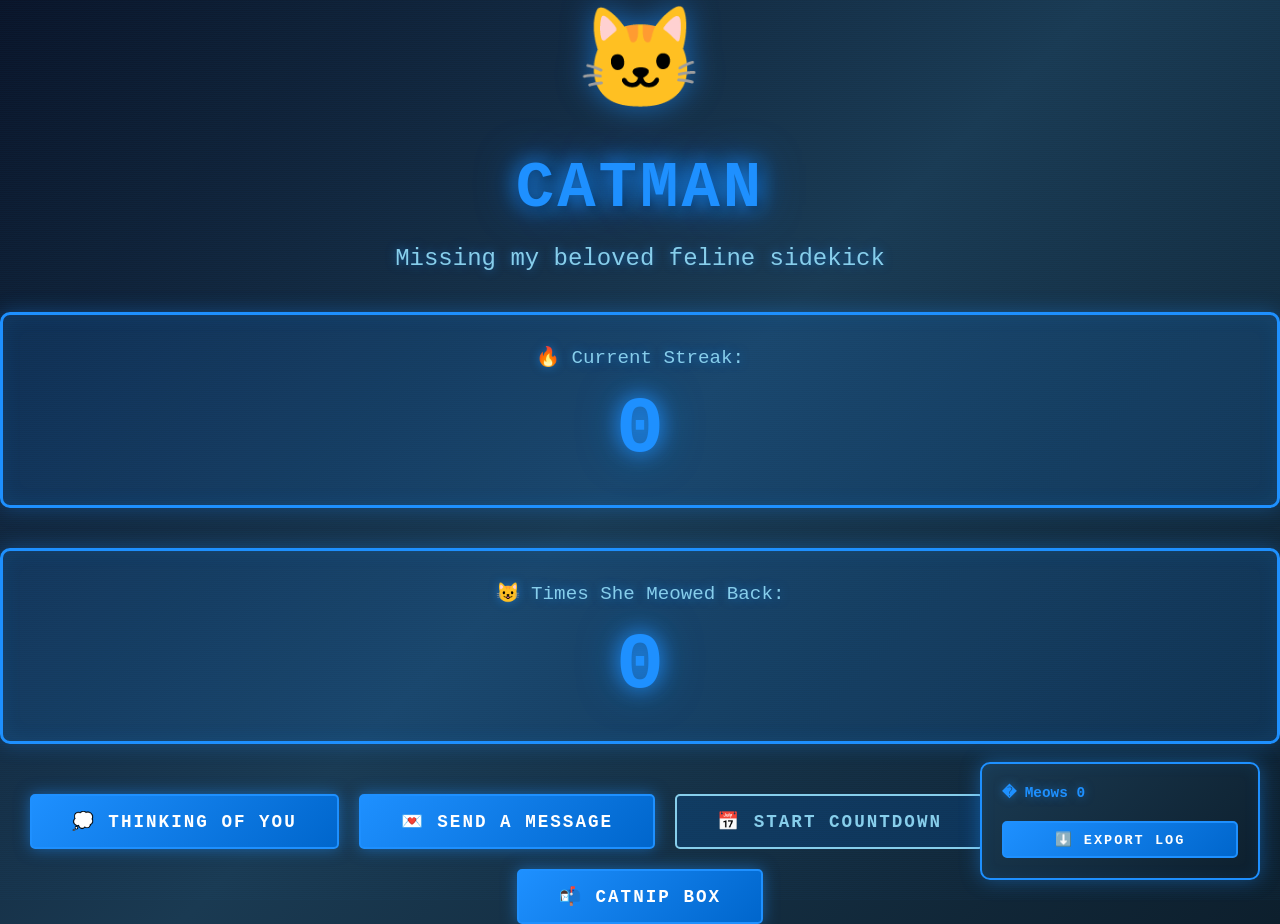
<file: i_miss_you.html>
<!DOCTYPE html>
<html lang="en">
<head>
    <meta charset="UTF-8">
    <meta name="viewport" content="width=device-width, initial-scale=1.0">
    <title>Catman - I Miss You</title>
    <style>
        * {
            margin: 0;
            padding: 0;
            box-sizing: border-box;
        }

        body {
            font-family: 'Courier New', monospace;
            min-height: 100vh;
            display: flex;
            justify-content: center;
            align-items: center;
            background: linear-gradient(135deg, #0a1428 0%, #1a3a52 50%, #0d1f2d 100%);
            overflow: hidden;
            position: relative;
        }

        /* Batman-style background pattern */
        body::before {
            content: '';
            position: fixed;
            top: 0;
            left: 0;
            width: 100%;
            height: 100%;
            background-image: 
                repeating-linear-gradient(
                    0deg,
                    rgba(30, 144, 255, 0.03) 0px,
                    rgba(30, 144, 255, 0.03) 1px,
                    transparent 1px,
                    transparent 2px
                );
            pointer-events: none;
            z-index: 0;
        }

        .container {
            text-align: center;
            position: relative;
            z-index: 10;
        }

        .heart {
            font-size: 100px;
            animation: float 3s ease-in-out infinite;
            margin-bottom: 30px;
            filter: drop-shadow(0 0 15px rgba(30, 144, 255, 0.6));
        }

        @keyframes float {
            0%, 100% {
                transform: translateY(0px);
            }
            50% {
                transform: translateY(-20px);
            }
        }

        h1 {
            font-size: 4rem;
            color: #1e90ff;
            margin-bottom: 20px;
            text-shadow: 0 0 20px #1e90ff, 0 0 40px #0066cc, 2px 2px 10px rgba(0, 0, 0, 0.8);
            animation: fadeInDown 1s ease;
            font-weight: bold;
            letter-spacing: 3px;
        }

        .subtitle {
            font-size: 1.5rem;
            color: #87ceeb;
            margin-bottom: 40px;
            animation: fadeInUp 1s ease;
            text-shadow: 0 0 10px rgba(30, 144, 255, 0.5);
        }

        .days-counter {
            font-size: 2.5rem;
            color: #1e90ff;
            font-weight: bold;
            margin: 30px 0;
            padding: 20px 40px;
            background: rgba(30, 144, 255, 0.1);
            border: 3px solid #1e90ff;
            border-radius: 10px;
            backdrop-filter: blur(10px);
            animation: fadeInUp 1.2s ease;
            box-shadow: 0 0 20px rgba(30, 144, 255, 0.3), inset 0 0 20px rgba(30, 144, 255, 0.1);
        }

        .button-group {
            display: flex;
            gap: 20px;
            justify-content: center;
            margin-top: 50px;
            flex-wrap: wrap;
            animation: fadeInUp 1.4s ease;
        }

        button {
            padding: 15px 40px;
            font-size: 1.1rem;
            border: 2px solid #1e90ff;
            border-radius: 5px;
            cursor: pointer;
            transition: all 0.3s ease;
            font-weight: bold;
            text-transform: uppercase;
            letter-spacing: 2px;
            background: rgba(30, 144, 255, 0.1);
            font-family: 'Courier New', monospace;
        }

        .btn-primary {
            background: linear-gradient(135deg, #1e90ff 0%, #0066cc 100%);
            color: #ffffff;
            box-shadow: 0 0 15px rgba(30, 144, 255, 0.5);
            border-color: #1e90ff;
        }

        .btn-primary:hover {
            background: linear-gradient(135deg, #0066cc 0%, #1e90ff 100%);
            transform: translateY(-3px) scale(1.05);
            box-shadow: 0 0 25px rgba(30, 144, 255, 0.8), 0 10px 30px rgba(30, 144, 255, 0.3);
            border-color: #87ceeb;
        }

        .btn-secondary {
            background: rgba(0, 102, 204, 0.2);
            color: #87ceeb;
            border: 2px solid #87ceeb;
        }

        .btn-secondary:hover {
            background: rgba(30, 144, 255, 0.3);
            color: #ffffff;
            transform: translateY(-3px);
            box-shadow: 0 0 20px rgba(30, 144, 255, 0.6);
            border-color: #1e90ff;
        }

        .message {
            position: fixed;
            top: 50%;
            left: 50%;
            transform: translate(-50%, -50%);
            background: linear-gradient(135deg, #1a3a52 0%, #0d1f2d 100%);
            padding: 40px;
            border-radius: 10px;
            border: 2px solid #1e90ff;
            box-shadow: 0 0 30px rgba(30, 144, 255, 0.5), inset 0 0 20px rgba(30, 144, 255, 0.1);
            max-width: 500px;
            z-index: 1000;
            display: none;
            animation: slideIn 0.5s ease;
        }

        .message.active {
            display: block;
        }

        .message h2 {
            color: #1e90ff;
            margin-bottom: 15px;
            text-shadow: 0 0 10px rgba(30, 144, 255, 0.5);
        }

        .message p {
            color: #87ceeb;
            line-height: 1.6;
            margin-bottom: 20px;
        }

        .message-close {
            background: linear-gradient(135deg, #1e90ff 0%, #0066cc 100%);
            color: white;
            border: none;
            padding: 10px 20px;
            border-radius: 5px;
            cursor: pointer;
            font-weight: bold;
        }

        .message-close:hover {
            background: linear-gradient(135deg, #0066cc 0%, #1e90ff 100%);
            box-shadow: 0 0 15px rgba(30, 144, 255, 0.6);
        }

        .overlay {
            position: fixed;
            top: 0;
            left: 0;
            width: 100%;
            height: 100%;
            background: rgba(0, 0, 0, 0.8);
            z-index: 900;
            display: none;
        }

        .overlay.active {
            display: block;
        }

        @keyframes fadeInDown {
            from {
                opacity: 0;
                transform: translateY(-20px);
            }
            to {
                opacity: 1;
                transform: translateY(0);
            }
        }

        @keyframes fadeInUp {
            from {
                opacity: 0;
                transform: translateY(20px);
            }
            to {
                opacity: 1;
                transform: translateY(0);
            }
        }

        @keyframes slideIn {
            from {
                opacity: 0;
                transform: translate(-50%, -60%);
            }
            to {
                opacity: 1;
                transform: translate(-50%, -50%);
            }
        }

        .floating-hearts {
            position: fixed;
            width: 100%;
            height: 100%;
            top: 0;
            left: 0;
            pointer-events: none;
            z-index: 1;
        }

        .float-heart {
            position: absolute;
            font-size: 30px;
            animation: float-up 4s ease-in infinite;
            opacity: 0.6;
            filter: drop-shadow(0 0 8px rgba(30, 144, 255, 0.5));
        }

        @keyframes float-up {
            to {
                transform: translateY(-100vh) rotate(360deg);
                opacity: 0;
            }
        }

        .response-display {
            margin: 40px 0;
            padding: 30px;
            background: rgba(30, 144, 255, 0.15);
            border: 3px solid #1e90ff;
            border-radius: 10px;
            animation: fadeInUp 1.3s ease;
            box-shadow: 0 0 20px rgba(30, 144, 255, 0.3), inset 0 0 20px rgba(30, 144, 255, 0.1);
        }

        .response-display p {
            color: #87ceeb;
            font-size: 1.2rem;
            margin-bottom: 15px;
            text-shadow: 0 0 10px rgba(30, 144, 255, 0.5);
        }

        .counter-display {
            font-size: 5rem;
            font-weight: bold;
            color: #1e90ff;
            text-shadow: 0 0 20px #1e90ff, 0 0 40px rgba(30, 144, 255, 0.5);
            animation: pulse 1s ease-in-out;
            font-family: 'Courier New', monospace;
        }

        .counter-display.pulse-animation {
            animation: counter-pulse 0.6s ease-in-out;
        }

        @keyframes counter-pulse {
            0% {
                transform: scale(1);
            }
            50% {
                transform: scale(1.2);
            }
            100% {
                transform: scale(1);
            }
        }

        @keyframes pulse {
            0%, 100% {
                opacity: 1;
            }
            50% {
                opacity: 0.8;
            }
        }

        .response-log {
            position: fixed;
            bottom: 20px;
            right: 20px;
            background: linear-gradient(135deg, #1a3a52 0%, #0d1f2d 100%);
            padding: 20px;
            border: 2px solid #1e90ff;
            border-radius: 10px;
            box-shadow: 0 0 20px rgba(30, 144, 255, 0.4), inset 0 0 15px rgba(30, 144, 255, 0.1);
            max-height: 300px;
            width: 280px;
            overflow-y: auto;
            z-index: 100;
        }

        .response-log h3 {
            color: #1e90ff;
            margin-bottom: 10px;
            font-size: 0.9rem;
            text-shadow: 0 0 10px rgba(30, 144, 255, 0.5);
        }

        .response-item {
            font-size: 0.85rem;
            color: #87ceeb;
            padding: 8px 0;
            border-bottom: 1px solid rgba(30, 144, 255, 0.3);
        }

        .response-item:last-child {
            border-bottom: none;
        }

        .response-time {
            color: #0099cc;
            font-size: 0.75rem;
        }

        .download-btn {
            width: 100%;
            margin-top: 10px;
            background: linear-gradient(135deg, #1e90ff 0%, #0066cc 100%);
            color: white;
            padding: 8px;
            border: 2px solid #1e90ff;
            border-radius: 5px;
            cursor: pointer;
            font-size: 0.85rem;
            font-weight: bold;
        }

        .download-btn:hover {
            background: linear-gradient(135deg, #0066cc 0%, #1e90ff 100%);
            box-shadow: 0 0 15px rgba(30, 144, 255, 0.5);
        }

        .mailbox-modal {
            position: fixed;
            top: 50%;
            left: 50%;
            transform: translate(-50%, -50%);
            background: linear-gradient(135deg, #1a3a52 0%, #0d1f2d 100%);
            padding: 30px;
            border: 2px solid #1e90ff;
            border-radius: 10px;
            box-shadow: 0 0 30px rgba(30, 144, 255, 0.5), inset 0 0 20px rgba(30, 144, 255, 0.1);
            max-width: 600px;
            width: 90%;
            max-height: 80vh;
            overflow-y: auto;
            z-index: 1000;
            display: none;
            animation: slideIn 0.5s ease;
        }

        .mailbox-modal.active {
            display: block;
        }

        .mailbox-modal h2 {
            color: #1e90ff;
            margin-bottom: 20px;
            display: flex;
            align-items: center;
            gap: 10px;
            text-shadow: 0 0 10px rgba(30, 144, 255, 0.5);
        }

        .mailbox-modal h3 {
            color: #1e90ff !important;
            text-shadow: 0 0 10px rgba(30, 144, 255, 0.5) !important;
        }

        .mailbox-close {
            position: absolute;
            top: 15px;
            right: 15px;
            background: linear-gradient(135deg, #1e90ff 0%, #0066cc 100%);
            color: white;
            border: none;
            width: 30px;
            height: 30px;
            border-radius: 50%;
            cursor: pointer;
            font-size: 1.2rem;
            box-shadow: 0 0 10px rgba(30, 144, 255, 0.5);
        }

        .mailbox-close:hover {
            background: linear-gradient(135deg, #0066cc 0%, #1e90ff 100%);
            box-shadow: 0 0 15px rgba(30, 144, 255, 0.8);
        }

        .message-form {
            background: rgba(30, 144, 255, 0.1);
            padding: 20px;
            border: 2px solid #1e90ff;
            border-radius: 10px;
            margin-bottom: 20px;
            box-shadow: inset 0 0 15px rgba(30, 144, 255, 0.1);
        }

        .message-form textarea {
            width: 100%;
            padding: 10px;
            border: 2px solid #1e90ff;
            border-radius: 5px;
            font-family: 'Courier New', monospace;
            font-size: 1rem;
            resize: vertical;
            min-height: 80px;
            box-sizing: border-box;
            margin-bottom: 10px;
            background: rgba(13, 31, 45, 0.8);
            color: #87ceeb;
        }

        .message-form textarea::placeholder {
            color: #0099cc;
        }

        .message-form textarea:focus {
            outline: none;
            border-color: #87ceeb;
            box-shadow: 0 0 15px rgba(30, 144, 255, 0.6), inset 0 0 10px rgba(30, 144, 255, 0.1);
        }

        .form-buttons {
            display: flex;
            gap: 10px;
        }

        .form-buttons button {
            flex: 1;
            padding: 10px;
            border: 2px solid #1e90ff;
            border-radius: 5px;
            cursor: pointer;
            font-weight: bold;
            background: rgba(30, 144, 255, 0.1);
            color: #87ceeb;
            font-family: 'Courier New', monospace;
        }

        .btn-save-message {
            background: linear-gradient(135deg, #1e90ff 0%, #0066cc 100%);
            color: white;
            border-color: #1e90ff;
        }

        .btn-save-message:hover {
            background: linear-gradient(135deg, #0066cc 0%, #1e90ff 100%);
            box-shadow: 0 0 15px rgba(30, 144, 255, 0.6);
        }

        .btn-cancel-message {
            background: rgba(0, 102, 204, 0.2);
            color: #87ceeb;
            border-color: #0099cc;
        }

        .btn-cancel-message:hover {
            background: rgba(30, 144, 255, 0.3);
            box-shadow: 0 0 10px rgba(30, 144, 255, 0.5);
        }

        .messages-container {
            display: flex;
            flex-direction: column;
            gap: 15px;
        }

        .message-item {
            background: rgba(30, 144, 255, 0.1);
            padding: 15px;
            border-radius: 8px;
            border-left: 4px solid #1e90ff;
            position: relative;
            box-shadow: inset 0 0 10px rgba(30, 144, 255, 0.1);
        }

        .message-content {
            color: #87ceeb;
            line-height: 1.5;
            margin-bottom: 10px;
            white-space: pre-wrap;
            word-wrap: break-word;
        }

        .message-meta {
            display: flex;
            justify-content: space-between;
            align-items: center;
            font-size: 0.85rem;
            color: #0099cc;
        }

        .message-delete {
            background: linear-gradient(135deg, #0066cc 0%, #1e90ff 100%);
            color: white;
            border: none;
            padding: 5px 10px;
            border-radius: 3px;
            cursor: pointer;
            font-size: 0.8rem;
            font-weight: bold;
        }

        .message-delete:hover {
            box-shadow: 0 0 10px rgba(30, 144, 255, 0.6);
        }

        .no-messages {
            text-align: center;
            color: #0099cc;
            padding: 30px;
            font-size: 1.1rem;
        }

        .mailbox-btn {
            background: linear-gradient(135deg, #1e90ff 0%, #0066cc 100%) !important;
            color: #ffffff !important;
            box-shadow: 0 0 15px rgba(30, 144, 255, 0.5) !important;
        }

        .mailbox-btn:hover {
            background: linear-gradient(135deg, #0066cc 0%, #1e90ff 100%) !important;
            box-shadow: 0 0 25px rgba(30, 144, 255, 0.8) !important;
        }

        .mailbox-badge {
            position: absolute;
            top: -8px;
            right: -8px;
            background: linear-gradient(135deg, #ff6b6b 0%, #ff4444 100%);
            color: white;
            width: 24px;
            height: 24px;
            border-radius: 50%;
            display: flex;
            align-items: center;
            justify-content: center;
            font-size: 0.8rem;
            font-weight: bold;
            box-shadow: 0 0 10px rgba(255, 107, 107, 0.6);
        }

        @media (max-width: 768px) {
            h1 {
                font-size: 2.5rem;
            }

            .subtitle {
                font-size: 1.2rem;
            }

            .days-counter {
                font-size: 2rem;
            }

            button {
                padding: 12px 25px;
                font-size: 1rem;
            }

            .response-log {
                width: 250px;
                font-size: 0.8rem;
            }

            .mailbox-modal {
                width: 95%;
            }
        }
    </style>
</head>
<body>
    <div class="floating-hearts" id="floatingHearts"></div>
    
    <div class="overlay" id="overlay"></div>
    
    <div class="message" id="message">
        <h2 id="messageTitle">Message</h2>
        <p id="messageText">Message content goes here</p>
        <button class="message-close" onclick="closeMessage()">Close</button>
    </div>

    <div class="mailbox-modal" id="mailboxModal">
        <button class="mailbox-close" onclick="closeMailbox()">×</button>
        <h2>📬 Catnip Box - Feline Messages</h2>
        
        <div class="message-form">
            <textarea id="messageInput" placeholder="What did my kitty say? 🐱"></textarea>
            <div class="form-buttons">
                <button class="btn-save-message" onclick="saveMessage()">💾 Pounce Save</button>
                <button class="btn-cancel-message" onclick="clearMessageInput()">Clear</button>
            </div>
        </div>

        <h3 style="color: #1e90ff; margin: 20px 0 15px 0;">Saved Meows 🐱</h3>
        <div class="messages-container" id="messagesContainer">
            <div class="no-messages">No meows yet...</div>
        </div>
    </div>

    <div class="response-log" id="responseLog">
        <h3>� Meows <span class="response-counter" id="responseCount">0</span></h3>
        <div id="responseList"></div>
        <button class="download-btn" onclick="downloadResponses()">⬇️ Export Log</button>
    </div>

    <div class="container">
        <div class="heart">🐱</div>
        <h1>CATMAN</h1>
        <p class="subtitle">Missing my beloved feline sidekick</p>
        

        <div class="response-display">
            <p>🔥 Current Streak:</p>
            <div class="counter-display" id="streakDisplay">0</div>
        </div>

        <div class="response-display">
            <p>😺 Times She Meowed Back:</p>
            <div class="counter-display" id="counterDisplay">0</div>
        </div>

        <div class="button-group">
            <button class="btn-primary" onclick="showMessage('thoughts', 'Just thinking about you right now...')">
                💭 Thinking of You
            </button>
            <button class="btn-primary" onclick="showMessage('message', 'Hope you\\'re doing well. I really miss you!')">
                💌 Send a Message
            </button>
            <button class="btn-secondary" onclick="toggleCountdown()">
                📅 <span id="toggleText">Start</span> Countdown
            </button>
            <button class="btn-primary" onclick="recordResponse()">
                🐱 Meow Back!
            </button>
            <button class="btn-primary mailbox-btn" onclick="openMailbox()" style="position: relative;">
                📬 Catnip Box
                <span class="mailbox-badge" id="mailboxBadge" style="display: none;">0</span>
            </button>
        </div>
    </div>

    <script>
        let lastDate = localStorage.getItem('lastMissedDate');
        let countdownActive = localStorage.getItem('countdownActive') === 'true';
        let responses = JSON.parse(localStorage.getItem('responses')) || [];
        let mailboxMessages = JSON.parse(localStorage.getItem('mailboxMessages')) || [];

        // Initialize last missed date if not set
        if (!lastDate) {
            lastDate = new Date().toISOString().split('T')[0];
            localStorage.setItem('lastMissedDate', lastDate);
        }

        // Generate random floating hearts
        function createFloatingHearts() {
            const container = document.getElementById('floatingHearts');
            const hearts = ['🐱', '😻', '😸', '😹', '😺'];
            
            for (let i = 0; i < 10; i++) {
                setTimeout(() => {
                    const heart = document.createElement('div');
                    heart.className = 'float-heart';
                    heart.textContent = hearts[Math.floor(Math.random() * hearts.length)];
                    heart.style.left = Math.random() * 100 + '%';
                    heart.style.animationDuration = (3 + Math.random() * 2) + 's';
                    heart.style.animationDelay = Math.random() * 2 + 's';
                    container.appendChild(heart);

                    setTimeout(() => heart.remove(), 5000);
                }, i * 200);
            }
        }

        // Calculate current streak (consecutive days with at least one response)
        function calculateStreak() {
            if (responses.length === 0) return 0;

            // Get unique dates from responses
            const responseDates = [...new Set(responses.map(r => r.date))].sort().reverse();
            
            if (responseDates.length === 0) return 0;

            let streak = 0;
            const today = new Date();
            const todayStr = today.toISOString().split('T')[0];
            
            let currentDate = new Date(todayStr);
            
            while (true) {
                const dateStr = currentDate.toISOString().split('T')[0];
                if (responseDates.includes(dateStr)) {
                    streak++;
                    currentDate.setDate(currentDate.getDate() - 1);
                } else {
                    break;
                }
            }
            
            return streak;
        }

        // Update streak display
        function updateStreak() {
            const streak = calculateStreak();
            const streakDisplay = document.getElementById('streakDisplay');
            streakDisplay.textContent = streak;
            
            // Trigger animation if streak changed
            streakDisplay.classList.remove('pulse-animation');
            void streakDisplay.offsetWidth;
            streakDisplay.classList.add('pulse-animation');
        }

        // Show message modal
        function showMessage(type, text) {
            const messages = {
                'thoughts': {
                    title: '💭 Thinking of You',
                    text: 'Right now, in this very moment, I\'m thinking about you. Your purr, your soft paws, and all those little cat things that make you special. I miss you more than words can say. 🐱'
                },
                'message': {
                    title: '💌 Missing My Feline Friend',
                    text: 'I hope you\'re doing well wherever you are. Know that you\'re always on my mind. The distance doesn\'t change how much you mean to me. I really miss you, my little furry companion. 🐱'
                }
            };

            const msg = messages[type] || { title: 'Message', text: text };
            document.getElementById('messageTitle').textContent = msg.title;
            document.getElementById('messageText').textContent = msg.text;
            document.getElementById('message').classList.add('active');
            document.getElementById('overlay').classList.add('active');
            createFloatingHearts();
        }

        // Close message modal
        function closeMessage() {
            document.getElementById('message').classList.remove('active');
            document.getElementById('overlay').classList.remove('active');
        }

        // Toggle countdown
        function toggleCountdown() {
            countdownActive = !countdownActive;
            localStorage.setItem('countdownActive', countdownActive);
            document.getElementById('toggleText').textContent = countdownActive ? 'Stop' : 'Start';
            
            if (countdownActive) {
                showMessage('countdown', 'Countdown started! Keep checking back. ⏳');
            }
        }

        // Update response log display
        function updateResponseLog() {
            const counterDisplay = document.getElementById('counterDisplay');
            counterDisplay.textContent = responses.length;
            document.getElementById('responseCount').textContent = responses.length;
            
            const responseList = document.getElementById('responseList');
            responseList.innerHTML = '';

            responses.slice().reverse().forEach((resp, index) => {
                const item = document.createElement('div');
                item.className = 'response-item';
                item.innerHTML = `<div>Response #${responses.length - index}</div><div class="response-time">${resp.time}</div>`;
                responseList.appendChild(item);
            });
        }

        // Record a response
        function recordResponse() {
            const now = new Date();
            const timestamp = now.toLocaleString();
            const response = {
                time: timestamp,
                date: now.toISOString().split('T')[0]
            };

            responses.push(response);
            localStorage.setItem('responses', JSON.stringify(responses));
            
            // Trigger animation
            const counterDisplay = document.getElementById('counterDisplay');
            counterDisplay.classList.remove('pulse-animation');
            void counterDisplay.offsetWidth; // Trigger reflow to restart animation
            counterDisplay.classList.add('pulse-animation');
            
            updateResponseLog();
            updateStreak();
            createFloatingHearts();
            
            // Show confirmation
            showMessage('response', '✨ Meow received! You made my day! 🐱✨');
        }

        // Download responses as text file
        function downloadResponses() {
            if (responses.length === 0) {
                alert('No responses recorded yet. 💔');
                return;
            }

            let content = 'I MISS YOU - Response Log\n';
            content += '='.repeat(40) + '\n\n';
            content += `Total Responses: ${responses.length}\n\n`;
            
            responses.forEach((resp, index) => {
                content += `Response #${index + 1}\n`;
                content += `Time: ${resp.time}\n`;
                content += '-'.repeat(40) + '\n';
            });

            const blob = new Blob([content], { type: 'text/plain' });
            const url = window.URL.createObjectURL(blob);
            const a = document.createElement('a');
            a.href = url;
            a.download = `responses_${new Date().toISOString().split('T')[0]}.txt`;
            document.body.appendChild(a);
            a.click();
            window.URL.revokeObjectURL(url);
            document.body.removeChild(a);
        }

        // Close overlay on click
        document.getElementById('overlay').addEventListener('click', function() {
            closeMessage();
            closeMailbox();
        });

        // Mailbox Functions
        function openMailbox() {
            document.getElementById('mailboxModal').classList.add('active');
            document.getElementById('overlay').classList.add('active');
            updateMailboxDisplay();
        }

        function closeMailbox() {
            document.getElementById('mailboxModal').classList.remove('active');
            document.getElementById('overlay').classList.remove('active');
        }

        function saveMessage() {
            const input = document.getElementById('messageInput');
            const messageText = input.value.trim();

            if (messageText === '') {
                alert('Please write a message! 💌');
                return;
            }

            const now = new Date();
            const message = {
                text: messageText,
                time: now.toLocaleString(),
                date: now.toISOString().split('T')[0],
                id: Date.now()
            };

            mailboxMessages.push(message);
            localStorage.setItem('mailboxMessages', JSON.stringify(mailboxMessages));
            
            input.value = '';
            updateMailboxDisplay();
            createFloatingHearts();
            
            // Show confirmation
            showMessage('mail', '� Meow saved to your Catnip Box! 🐱');
        }

        function clearMessageInput() {
            document.getElementById('messageInput').value = '';
        }

        function deleteMessage(id) {
            if (confirm('Delete this message? 💔')) {
                mailboxMessages = mailboxMessages.filter(msg => msg.id !== id);
                localStorage.setItem('mailboxMessages', JSON.stringify(mailboxMessages));
                updateMailboxDisplay();
            }
        }

        function updateMailboxDisplay() {
            const container = document.getElementById('messagesContainer');
            const badge = document.getElementById('mailboxBadge');

            // Update badge
            if (mailboxMessages.length > 0) {
                badge.textContent = mailboxMessages.length;
                badge.style.display = 'flex';
            } else {
                badge.style.display = 'none';
            }

            // Display messages
            if (mailboxMessages.length === 0) {
                container.innerHTML = '<div class="no-messages">No messages yet...</div>';
                return;
            }

            container.innerHTML = '';
            mailboxMessages.slice().reverse().forEach((msg) => {
                const item = document.createElement('div');
                item.className = 'message-item';
                item.innerHTML = `
                    <div class="message-content">${escapeHtml(msg.text)}</div>
                    <div class="message-meta">
                        <span>📅 ${msg.time}</span>
                        <button class="message-delete" onclick="deleteMessage(${msg.id})">Delete</button>
                    </div>
                `;
                container.appendChild(item);
            });
        }

        function escapeHtml(text) {
            const div = document.createElement('div');
            div.textContent = text;
            return div.innerHTML;
        }

        // Initialize
        updateResponseLog();
        updateStreak();
        updateMailboxDisplay();
        if (countdownActive) {
            document.getElementById('toggleText').textContent = 'Stop';
        }

        // Update streak every minute to catch midnight
        setInterval(updateStreak, 60000);
    </script>
</body>
</html>
</file>
